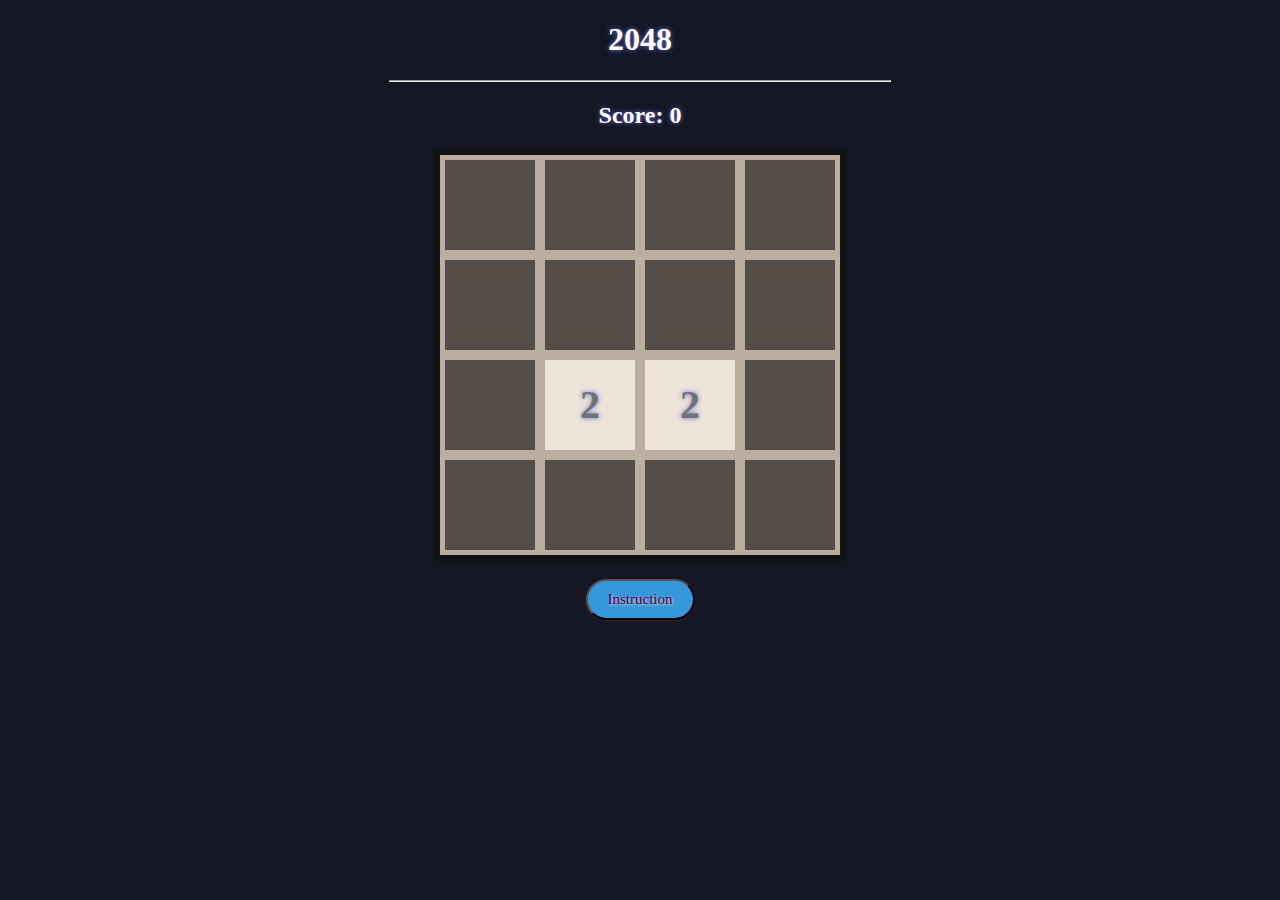
<file: index.html>
<!DOCTYPE html>
<html>
    <head>
        <title>2048 GAME</title>
        <meta charset="UTF-8">
        <meta name="viewport" content="width=device-width, initial-scale=1.0">
        <meta name="keywords" content="2048, 2048 game,2048 game by satya,2048 game by satya nayak">
        <meta name="description" content="2048 game by satya nayak">
        <link rel="stylesheet" href="2048.css">
        <script src="2048.js"></script>
    </head>
    <body>
        <h1>2048</h1>
        <hr>
        <h2>Score: <span id="score">0</span></h2>
        <div id="board">
        </div>
        <br>
        <a href="instr.html"><button class="btn">Instruction</button></a>
    </body>
</html>
</file>
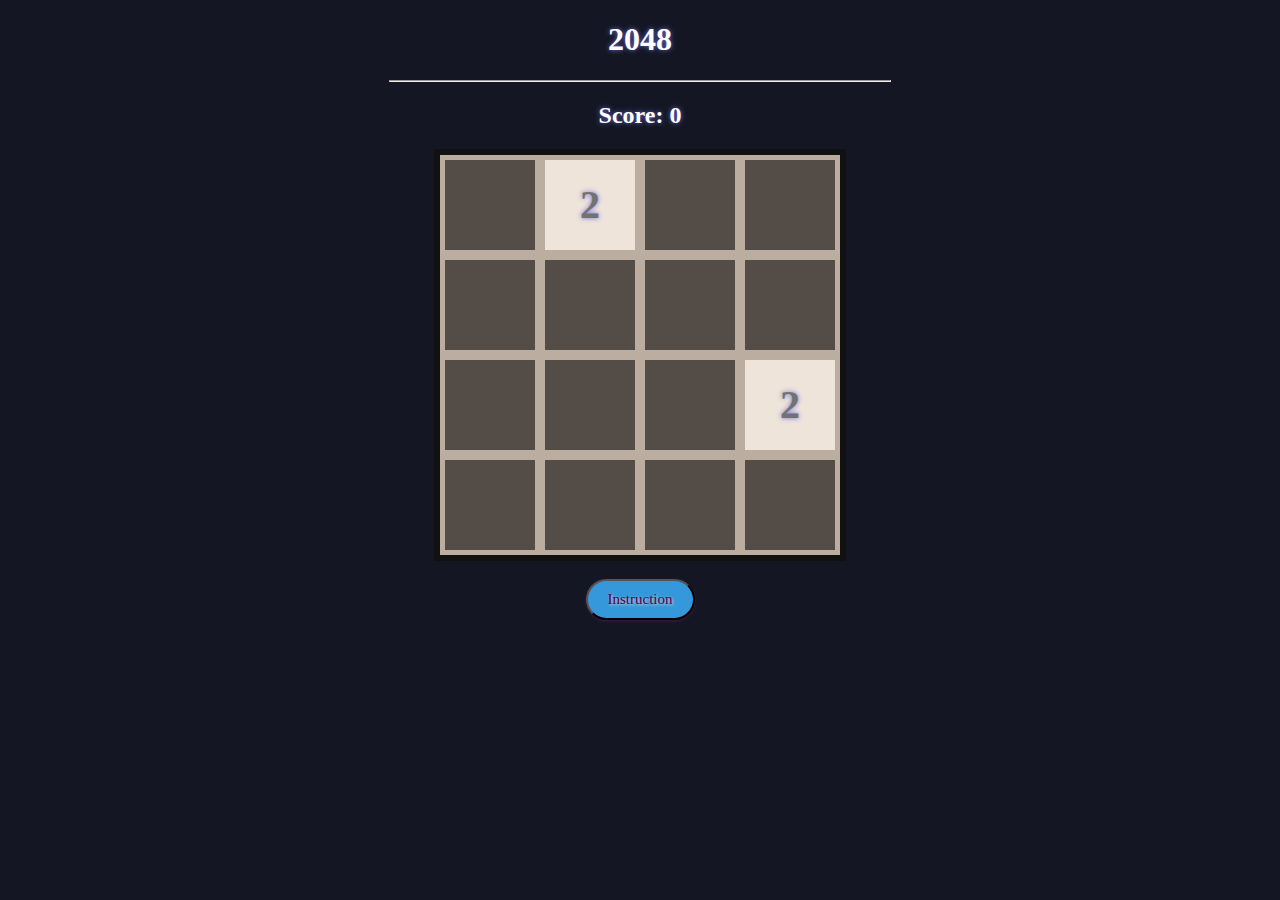
<file: 2048.html>
<!DOCTYPE html>
<html>
    <head>
        <title>2048 GAME</title>
        <meta charset="UTF-8">
        <meta name="viewport" content="width=device-width, initial-scale=1.0">
        <meta name="keywords" content="2048, 2048 game,2048 game by satya,2048 game by satya nayak">
        <meta name="description" content="2048 game by satya nayak">
        <link rel="stylesheet" href="2048.css">
        <script src="2048.js"></script>
    </head>
    <body>
        <h1>2048</h1>
        <hr>
        <h2>Score: <span id="score">0</span></h2>
        <div id="board">
        </div>
        <br>
        <a href="instr.html"><button class="btn">Instruction</button></a>
    </body>
</html>
</file>
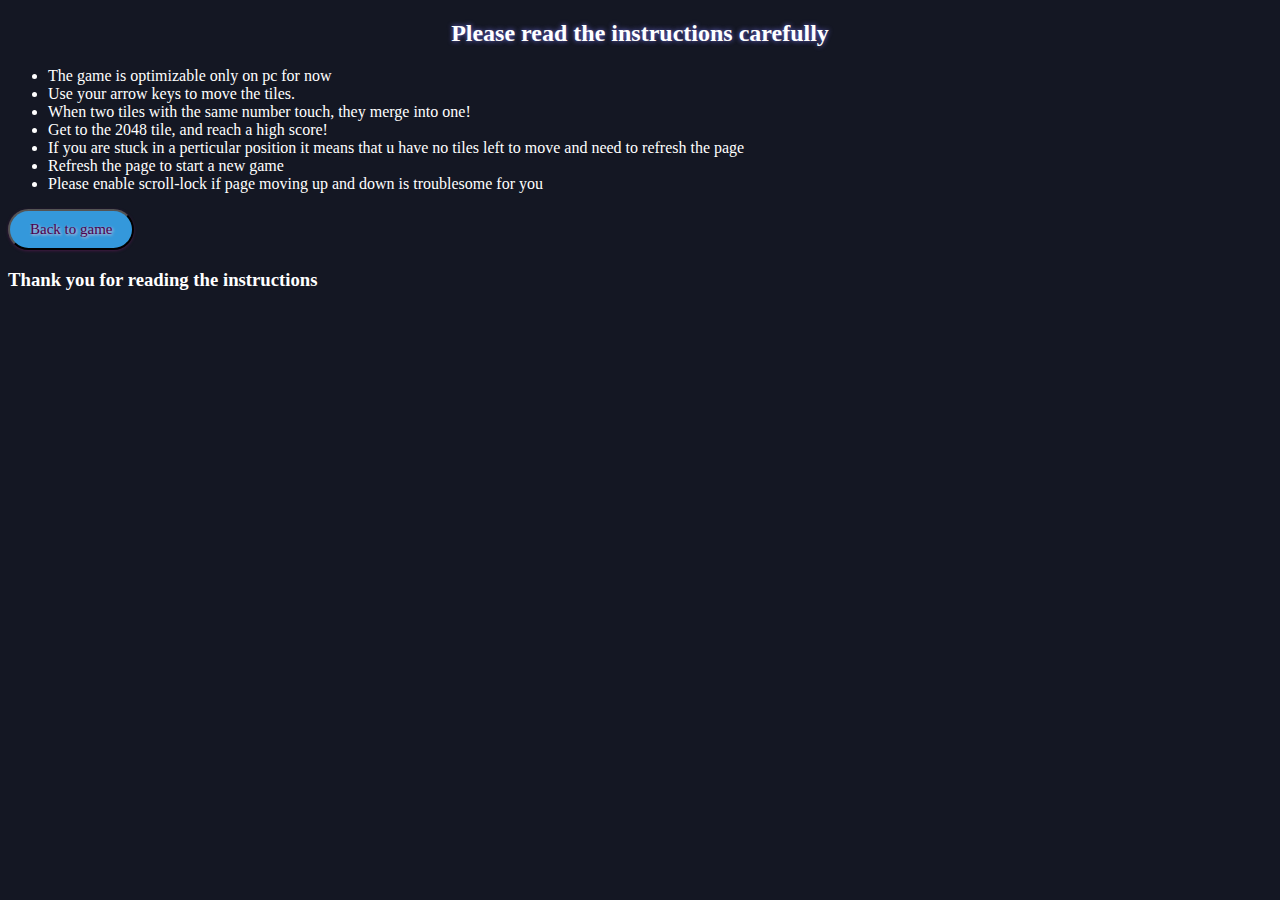
<file: instr.html>
<!DOCTYPE html>
<html>
    <head>
        <title>INSTRUCTION</title>
        <link rel="stylesheet" href="instr.css">
    </head>
    <body>
        <h2 style="color:white" style="font-family: Verdana,">Please read the instructions carefully</h2>
        <ul>
            <li>The game is optimizable only on pc for now</li>
            <li>Use your arrow keys to move the tiles.</li>
            <li>When two tiles with the same number touch, they merge into one!</li>
            <li>Get to the 2048 tile, and reach a high score!</li>
            <li>If you are stuck in a perticular position it means that u have no tiles left to move and need to refresh the page</li>
            <li>Refresh the page to start a new game</li>
            <li>Please enable scroll-lock if page moving up and down is troublesome for you</li>
            </ul>
        <a href="index.html"><button class="btn">Back to game</button></a>
        <left>
            <h3>Thank you for reading the instructions</h3>
        </left>
    </body>
</html>
</file>
<file: 2048.css>
body {
    font: Elephant;
    text-align: center;
    background-color: #141723;
    text-shadow: 0 0 5px rgb(110, 108, 223);
    color: white;
}
hr {
    width: 500px;
}

#board {
    width: 400px;
    height: 400px;

    background-color: #544d47;
    border: 6px solid #121111;

    margin: 0 auto;
    display: flex;
    flex-wrap: wrap;
}

.tile {
    width: 90px;
    height: 90px;
    border: 5px solid #bbada0;

    font-size: 40px;
    font-weight: bold;
    display: flex;
    justify-content: center;
    align-items: center;
}


/* colored tiles */

.x2 {
    background-color: #eee4da;
    color: #727371;
}

.x4 {
    background-color: #ece0ca;
    color: #727371;
}

.x8 {
    background-color: #f4b17a;
    color: white;
}

.x16 {
    background-color: #f59575;
    color: white;
}

.x32 {
    background-color: #f57c5f;
    color: white;
}

.x64 {
    background-color: #f65d3b;
    color: white;
}

.x128 {
    background-color: #edce71;
    color: white;
}

.x256 {
    background-color: #edcc63;
    color: white;
}

.x512 {
    background-color: #edc651;
    color: white;
}

.x1024 {
    background-color: #eec744;
    color: white;
}

.x2048 {
    background-color: #ecc230;
    color: white;
}

.x4096 {
    background-color: #fe3d3d;
    color: white;
}

.x8192 {
    background-color: #ff2020;
    color: white;
}
a{
    width: 20px;
    height: 30px;
}


.btn {
  background: #e0f5ff;
  background-image: -webkit-linear-gradient(top, #e0f5ff, #cfcfcf);
  background-image: -moz-linear-gradient(top, #e0f5ff, #cfcfcf);
  background-image: -ms-linear-gradient(top, #e0f5ff, #cfcfcf);
  background-image: -o-linear-gradient(top, #e0f5ff, #cfcfcf);
  background-image: linear-gradient(to bottom, #e0f5ff, #cfcfcf);
  -webkit-border-radius: 28;
  -moz-border-radius: 28;
  border-radius: 28px;
  text-shadow: 1px 1px 3px #ffcccf;
  -webkit-box-shadow: 0px 1px 3px #421a42;
  -moz-box-shadow: 0px 1px 3px #421a42;
  box-shadow: 0px 1px 3px #421a42;
  font-family: Georgia;
  color: #4d004d;
  font-size: 15px;
  background: #3498db;
  padding: 10px 20px 10px 20px;
  text-decoration: none;
}

.btn:hover {
  background: #ff9ccc;
  background-image: -webkit-linear-gradient(top, #ff9ccc, #cfcfcf);
  background-image: -moz-linear-gradient(top, #ff9ccc, #cfcfcf);
  background-image: -ms-linear-gradient(top, #ff9ccc, #cfcfcf);
  background-image: -o-linear-gradient(top, #ff9ccc, #cfcfcf);
  background-image: linear-gradient(to bottom, #ff9ccc, #cfcfcf);
  text-decoration: none;
}
</file>
<file: instr.css>
body{
    background-color: #141723;
    color: white;
}
h2 {
    text-align:center;
    text-shadow: 0 0 5px rgb(110, 108, 223);
}
ul{
    text-align: left;
    text-decoration-style: solid;
    text-decoration-color: blueviolet;
}
.btn {
  background: #e0f5ff;
  background-image: -webkit-linear-gradient(top, #e0f5ff, #cfcfcf);
  background-image: -moz-linear-gradient(top, #e0f5ff, #cfcfcf);
  background-image: -ms-linear-gradient(top, #e0f5ff, #cfcfcf);
  background-image: -o-linear-gradient(top, #e0f5ff, #cfcfcf);
  background-image: linear-gradient(to bottom, #e0f5ff, #cfcfcf);
  -webkit-border-radius: 28;
  -moz-border-radius: 28;
  border-radius: 28px;
  text-shadow: 1px 1px 3px #ffcccf;
  -webkit-box-shadow: 0px 1px 3px #421a42;
  -moz-box-shadow: 0px 1px 3px #421a42;
  box-shadow: 0px 1px 3px #421a42;
  font-family: Georgia;
  color: #4d004d;
  font-size: 15px;
  background: #3498db;
  padding: 10px 20px 10px 20px;
  text-decoration: none;
}

.btn:hover {
  background: #ff9ccc;
  background-image: -webkit-linear-gradient(top, #ff9ccc, #cfcfcf);
  background-image: -moz-linear-gradient(top, #ff9ccc, #cfcfcf);
  background-image: -ms-linear-gradient(top, #ff9ccc, #cfcfcf);
  background-image: -o-linear-gradient(top, #ff9ccc, #cfcfcf);
  background-image: linear-gradient(to bottom, #ff9ccc, #cfcfcf);
  text-decoration: none;
}
</file>
